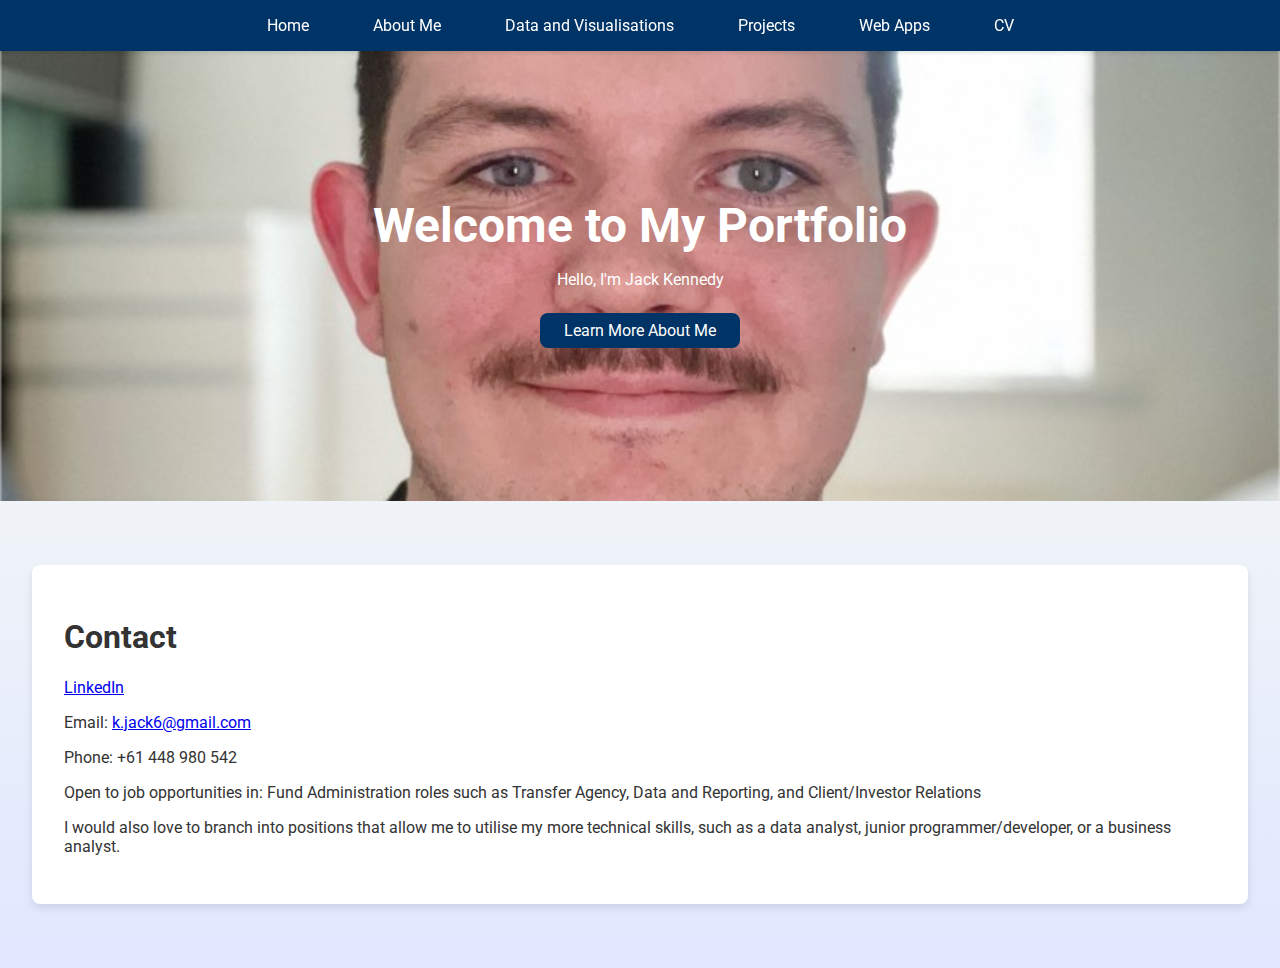
<file: index.html>
<!DOCTYPE html>
<html lang="en">
<head>
  <meta charset="UTF-8">
  <meta name="viewport" content="width=device-width, initial-scale=1.0">
  <title>Jack Kennedy's Portfolio</title>
  <link rel="stylesheet" href="stylesheets/Style.css">
</head>

<body>
<!-- Navigation Bar -->
<nav>
  <ul>
    <li><a href="index.html">Home</a></li>
    <li><a href="webpages/about.html">About Me</a></li>
    <li><a href="webpages/data.html">Data and Visualisations</a></li>
    <li><a href="webpages/projects.html">Projects</a></li>
    <li><a href="webpages/webapps.html">Web Apps</a></li>
    <li><a href="webpages/cv.html">CV</a></li>
  </ul>
</nav>

<!-- Hero Section -->
<div class="hero">
  <h1>Welcome to My Portfolio</h1>
  <p>Hello, I'm Jack Kennedy</p>
  <a href="webpages/about.html">Learn More About Me</a>
</div>

<!-- Content Section -->
<div class="content">
  <section id="contact">
    <h1>Contact</h1>
    <p><a href="https://www.linkedin.com/in/jack-r-kennedy/">LinkedIn</a></p>
    <p>Email: <a href="mailto:k.jack6@gmail.com">k.jack6@gmail.com</a></p>
    <p>Phone: +61 448 980 542</p>
    <p>Open to job opportunities in: Fund Administration roles such as Transfer Agency, Data and Reporting, and Client/Investor Relations</p>
    <p>I would also love to branch into positions that allow me to utilise my more technical skills, such as a data analyst, junior programmer/developer, or a business analyst.</p>
  </section>
</div>

<script src="scripts/scripts.js"></script>
</body>
</html>
</file>
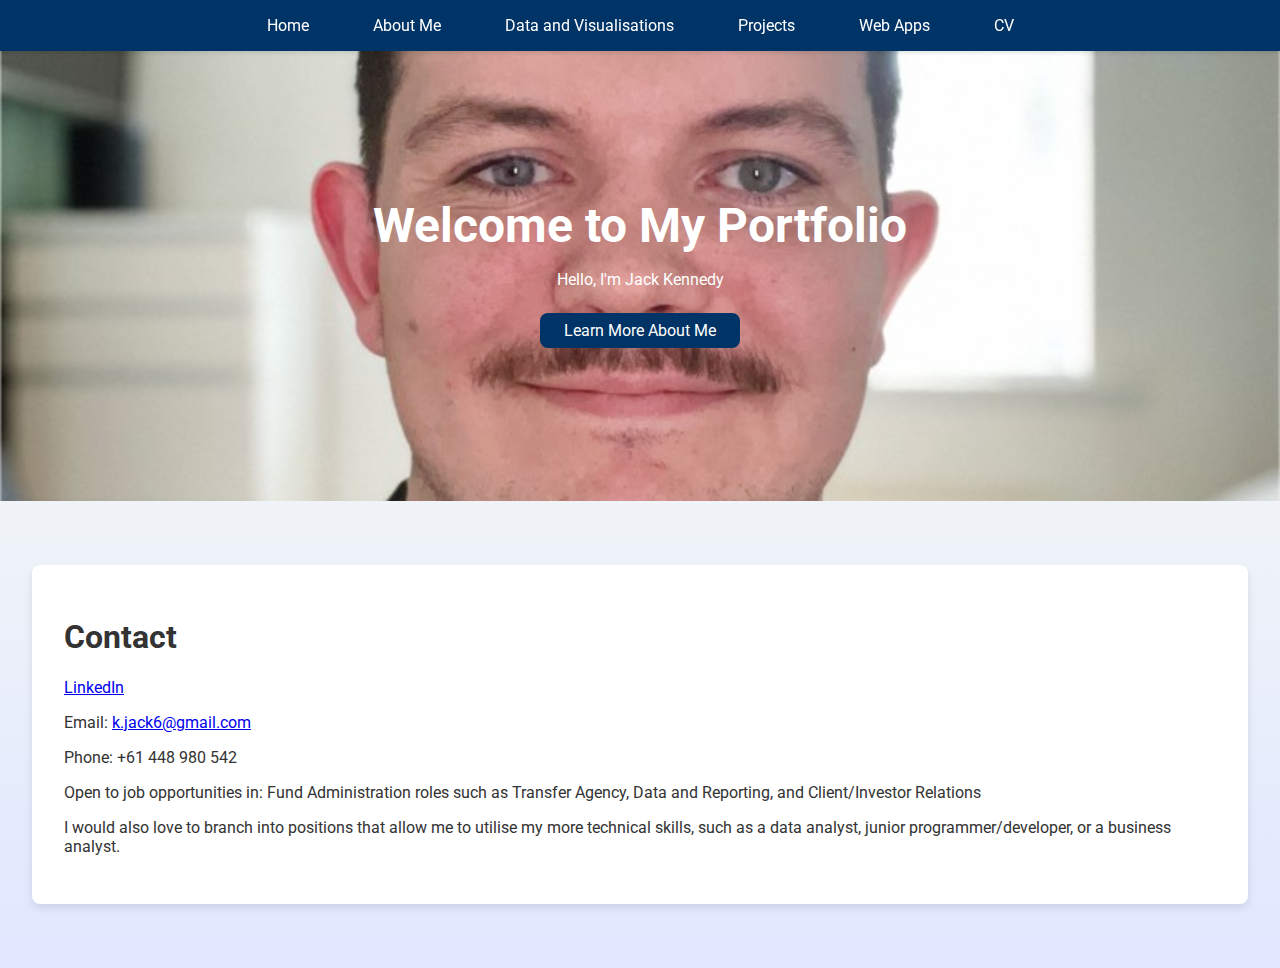
<file: webpages/index.html>
<!DOCTYPE html>
<html lang="en">
<head>
  <meta charset="UTF-8">
  <meta name="viewport" content="width=device-width, initial-scale=1.0">
  <title>Jack Kennedy's Portfolio</title>
  <link rel="stylesheet" href="../stylesheets/Style.css">
</head>

<body>
<!-- Navigation Bar -->
<nav>
  <ul>
    <li><a href="../webpages/index.html">Home</a></li>
    <li><a href="../webpages/about.html">About Me</a></li>
    <li><a href="../webpages/data.html">Data and Visualisations</a></li>
    <li><a href="../webpages/projects.html">Projects</a></li>
    <li><a href="../webpages/webapps.html">Web Apps</a></li>
    <li><a href="../webpages/cv.html">CV</a></li>
  </ul>
</nav>

<!-- Hero Section -->
<div class="hero">
  <h1>Welcome to My Portfolio</h1>
  <p>Hello, I'm Jack Kennedy</p>
  <a href="about.html">Learn More About Me</a>
</div>

<!-- Content Section -->
<div class="content">
  <section id="contact">
    <h1>Contact</h1>
    <p><a href="https://www.linkedin.com/in/jack-r-kennedy/">LinkedIn</a></p>
    <p>Email: <a href="mailto:k.jack6@gmail.com">k.jack6@gmail.com</a></p>
    <p>Phone: +61 448 980 542</p>
    <p>Open to job opportunities in: Fund Administration roles such as Transfer Agency, Data and Reporting, and Client/Investor Relations</p>
    <p>I would also love to branch into positions that allow me to utilise my more technical skills, such as a data analyst, junior programmer/developer, or a business analyst.</p>
  </section>
</div>

<script src="../scripts/scripts.js"></script>
</body>
</html>
</file>
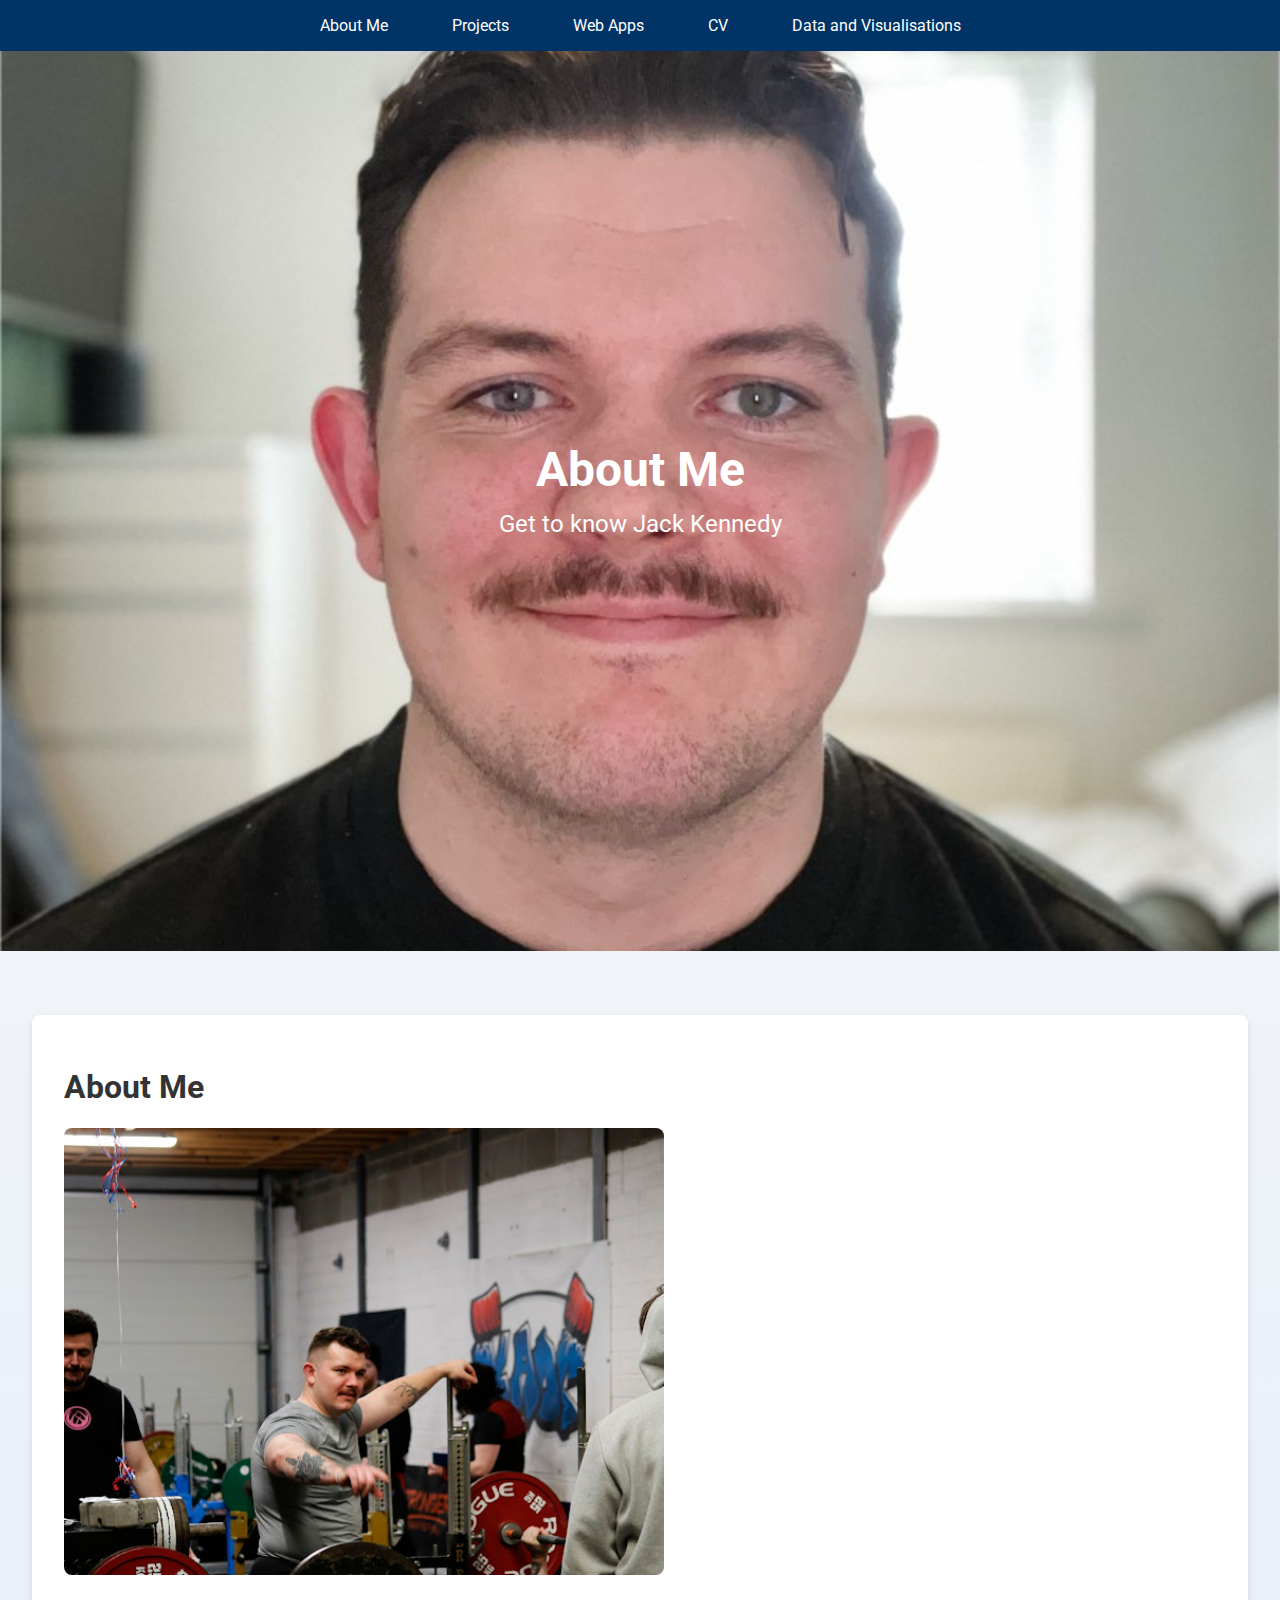
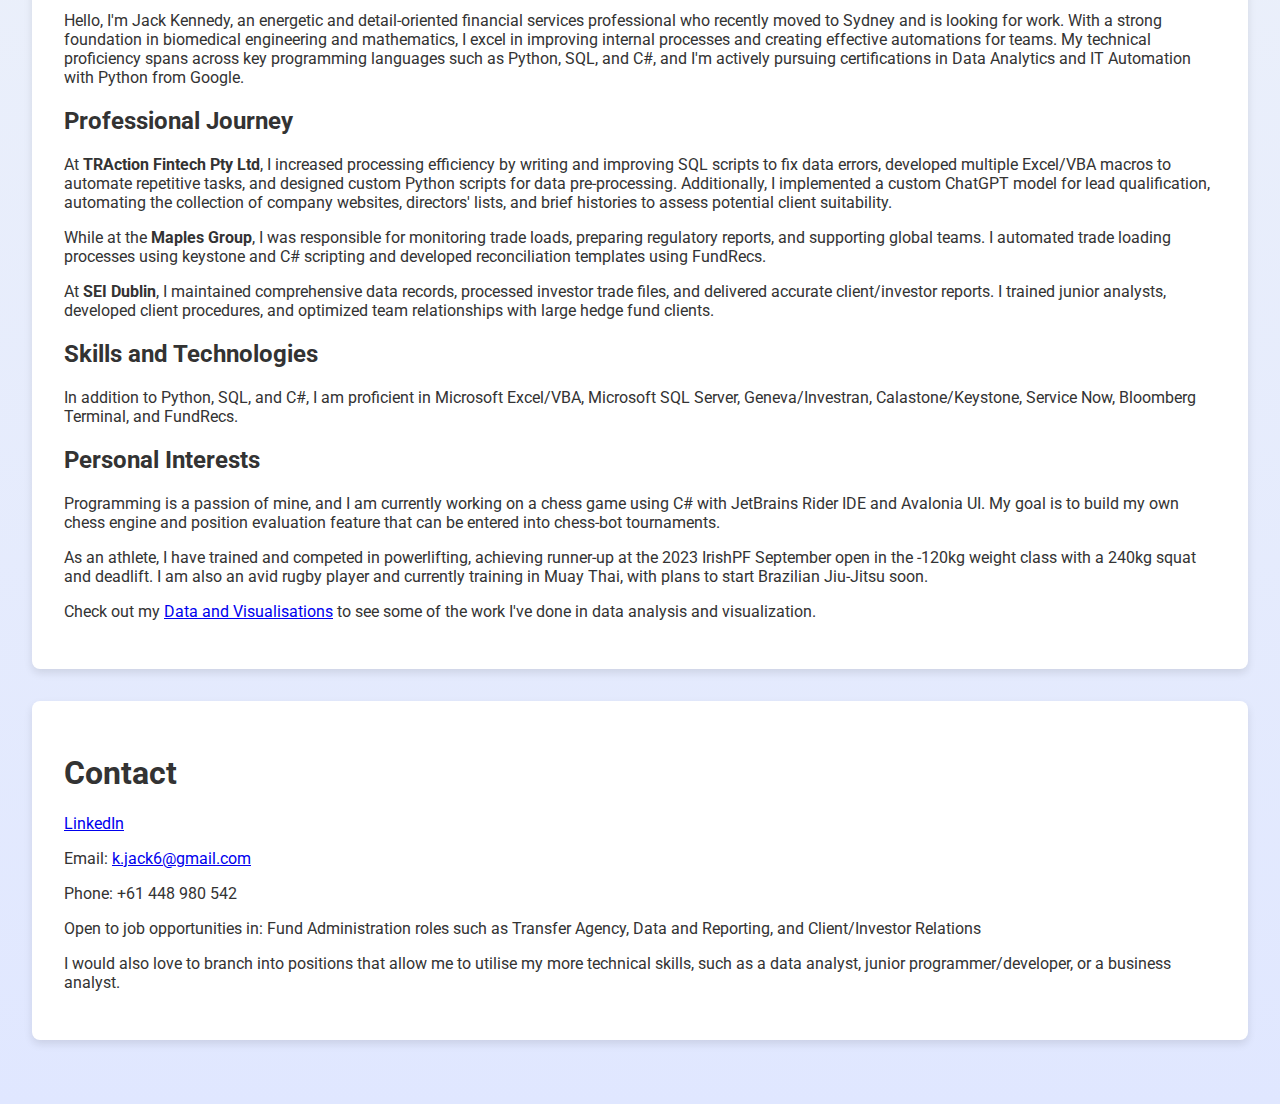
<file: about.html>
<!DOCTYPE html>
<html lang="en">
<head>
    <meta charset="UTF-8">
    <meta name="viewport" content="width=device-width, initial-scale=1.0">
    <title>Jack Kennedy's Portfolio</title>
    <link rel="stylesheet" href="Style.css">
</head>
<body>
<!-- Navigation Bar -->
<nav>
    <ul>
        <li><a href="about.html">About Me</a></li>
        <li><a href="projects.html">Projects</a></li>
        <li><a href="webapps.html">Web Apps</a></li>
        <li><a href="cv.html">CV</a></li>
        <li><a href="data.html">Data and Visualisations</a></li>
    </ul>
</nav>

<!-- Hero Section -->
<div class="hero">
    <h1>About Me</h1>
    <p>Get to know Jack Kennedy</p>
</div>

<!-- About Me Section -->
<div class="content">
    <section id="about">
        <h1>About Me</h1>
        <!-- Image Carousel -->
        <div class="carousel">
            <div><img src="Liftathon.JPG" alt="Jack Kennedy Powerlifting"></div>
        </div>
        <!-- Bio -->
        <p>Hello, I'm Jack Kennedy, an energetic and detail-oriented financial services professional who recently moved to Sydney and is looking for work. With a strong foundation in biomedical engineering and mathematics, I excel in improving internal processes and creating effective automations for teams. My technical proficiency spans across key programming languages such as Python, SQL, and C#, and I'm actively pursuing certifications in Data Analytics and IT Automation with Python from Google.</p>

        <h2>Professional Journey</h2>
        <p>At <strong>TRAction Fintech Pty Ltd</strong>, I increased processing efficiency by writing and improving SQL scripts to fix data errors, developed multiple Excel/VBA macros to automate repetitive tasks, and designed custom Python scripts for data pre-processing. Additionally, I implemented a custom ChatGPT model for lead qualification, automating the collection of company websites, directors' lists, and brief histories to assess potential client suitability.</p>
        <p>While at the <strong>Maples Group</strong>, I was responsible for monitoring trade loads, preparing regulatory reports, and supporting global teams. I automated trade loading processes using keystone and C# scripting and developed reconciliation templates using FundRecs.</p>
        <p>At <strong>SEI Dublin</strong>, I maintained comprehensive data records, processed investor trade files, and delivered accurate client/investor reports. I trained junior analysts, developed client procedures, and optimized team relationships with large hedge fund clients.</p>

        <h2>Skills and Technologies</h2>
        <p>In addition to Python, SQL, and C#, I am proficient in Microsoft Excel/VBA, Microsoft SQL Server, Geneva/Investran, Calastone/Keystone, Service Now, Bloomberg Terminal, and FundRecs.</p>

        <h2>Personal Interests</h2>
        <p>Programming is a passion of mine, and I am currently working on a chess game using C# with JetBrains Rider IDE and Avalonia UI. My goal is to build my own chess engine and position evaluation feature that can be entered into chess-bot tournaments.</p>
        <p>As an athlete, I have trained and competed in powerlifting, achieving runner-up at the 2023 IrishPF September open in the -120kg weight class with a 240kg squat and deadlift. I am also an avid rugby player and currently training in Muay Thai, with plans to start Brazilian Jiu-Jitsu soon.</p>

        <p>Check out my <a href="data.html">Data and Visualisations</a> to see some of the work I've done in data analysis and visualization.</p>
    </section>

    <!-- Contact Section -->
    <section id="contact">
        <h1>Contact</h1>
        <p><a href="https://www.linkedin.com/in/jack-r-kennedy/">LinkedIn</a></p>
        <p>Email: <a href="mailto:k.jack6@gmail.com">k.jack6@gmail.com</a></p>
        <p>Phone: +61 448 980 542</p>
        <p>Open to job opportunities in: Fund Administration roles such as Transfer Agency, Data and Reporting, and Client/Investor Relations</p>
        <p>I would also love to branch into positions that allow me to utilise my more technical skills, such as a data analyst, junior programmer/developer, or a business analyst.</p>
    </section>
</div>

<script src="scripts.js"></script>
</body>
</html>
</file>
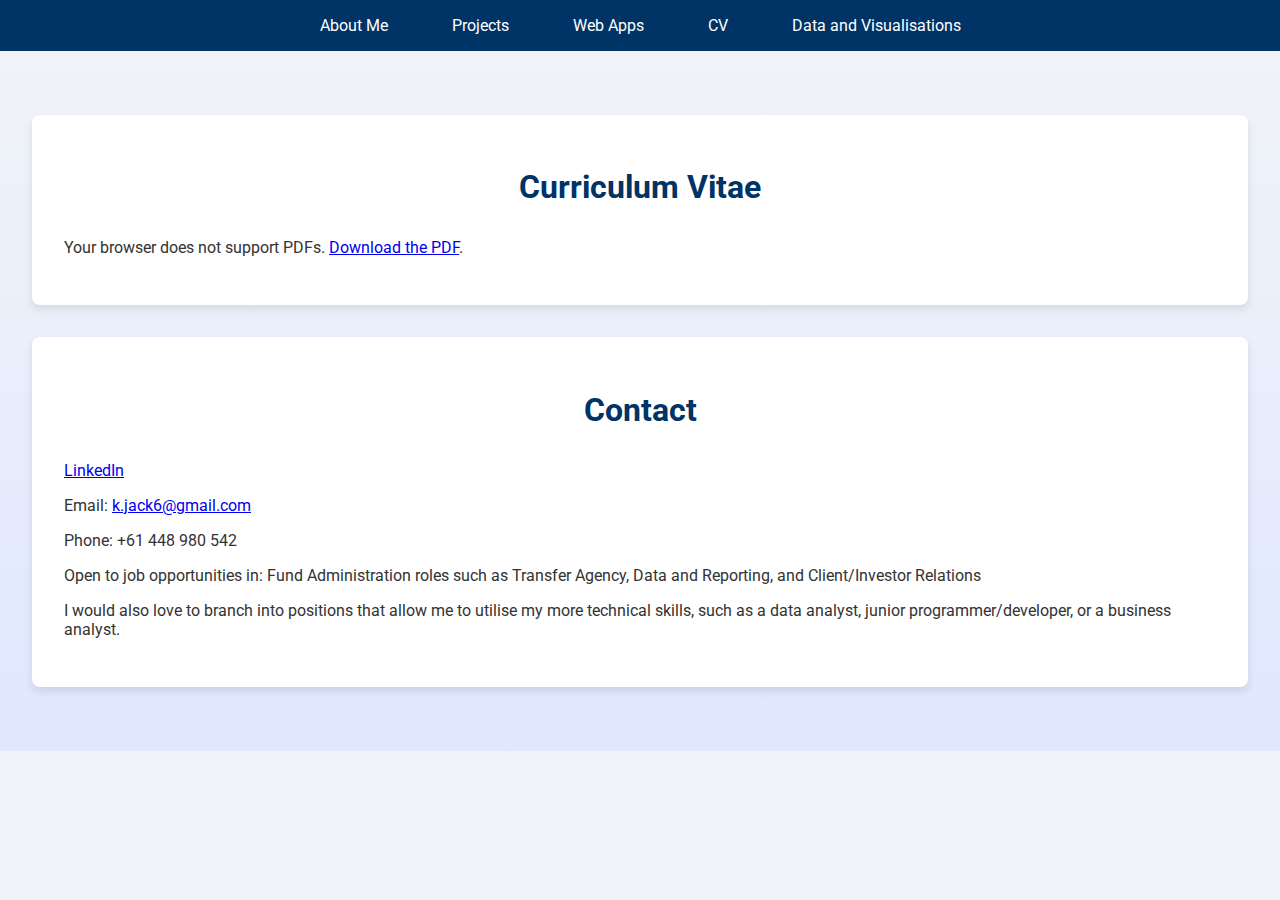
<file: cv.html>
<!DOCTYPE html>
<html lang="en">
<head>
    <meta charset="UTF-8">
    <title>Jack Kennedy CV</title>
    <link rel="stylesheet" href="Style.css">
</head>
<body>
<!-- Navigation Bar -->
<nav>
    <ul>
        <li><a href="about.html">About Me</a></li>
        <li><a href="projects.html">Projects</a></li>
        <li><a href="webapps.html">Web Apps</a></li>
        <li><a href="cv.html">CV</a></li>
        <li><a href="data.html">Data and Visualisations</a></li>
    </ul>
</nav>

<!-- CV Content Section -->
<div class="content">
    <section id="cv">
        <h1 class="section-title">Curriculum Vitae</h1>
        <object class="pdf-viewer" data="Jack_Kennedy_CV_May_2024.pdf" type="application/pdf">
            <p>Your browser does not support PDFs. <a href="Jack_Kennedy_CV_May_2024.pdf">Download the PDF</a>.</p>
        </object>
    </section>

    <!-- Contact Section -->
    <section id="contact">
        <h1 class="section-title">Contact</h1>
        <p><a href="https://www.linkedin.com/in/jack-r-kennedy/">LinkedIn</a></p>
        <p>Email: <a href="mailto:k.jack6@gmail.com">k.jack6@gmail.com</a></p>
        <p>Phone: +61 448 980 542</p>
        <p>Open to job opportunities in: Fund Administration roles such as Transfer Agency, Data and Reporting, and Client/Investor Relations</p>
        <p>I would also love to branch into positions that allow me to utilise my more technical skills, such as a data analyst, junior programmer/developer, or a business analyst.</p>
    </section>
</div>

<script src="scripts.js"></script>
</body>
</html>
</file>
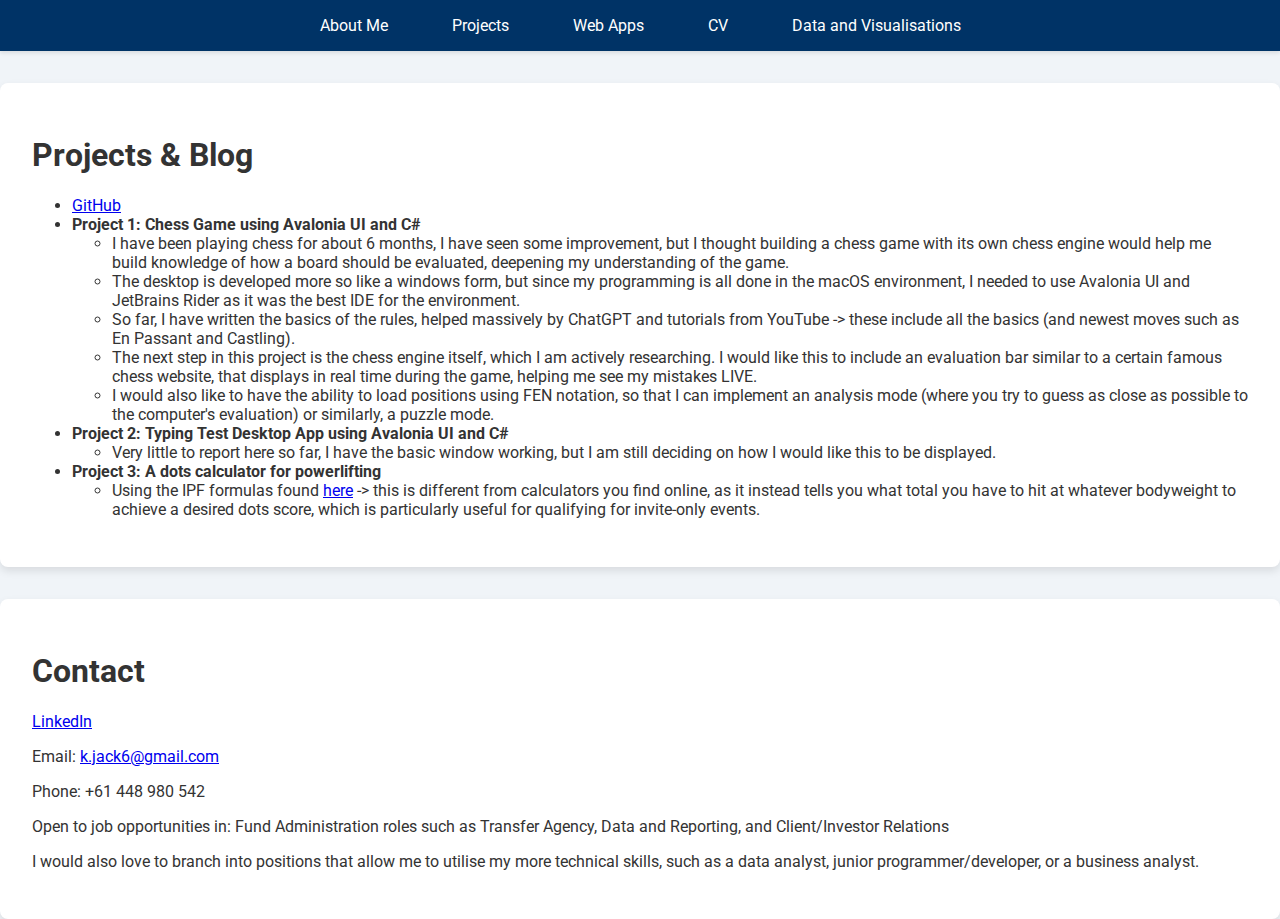
<file: projects.html>
<!DOCTYPE html>
<html lang="en">
<head>
    <meta charset="UTF-8">
    <meta name="viewport" content="width=device-width, initial-scale=1.0">
    <title>Projects</title>
    <link rel="stylesheet" href="Style.css">
    <style>
        html, body {
            box-sizing: border-box;
            display: flow-root;
            height: 100%;
            margin: 0;
            padding: 0;
        }
    </style>

</head>

<body>
<!-- Navigation Bar -->
<nav>
    <ul>
        <li><a href="about.html">About Me</a></li>
        <li><a href="projects.html">Projects</a></li>
        <li><a href="webapps.html">Web Apps</a></li>
        <li><a href="cv.html">CV</a></li>
        <li><a href="data.html">Data and Visualisations</a></li>
    </ul>
</nav>

<!-- Projects & Blog Section -->
<section id="projects">
    <h1>Projects & Blog</h1>
    <ul>
        <li><a href="https://github.com/JackRKennedy">GitHub</a></li>
        <li><strong>Project 1: Chess Game using Avalonia UI and C#</strong></li>
        <ul>
            <li>I have been playing chess for about 6 months, I have seen some improvement, but I thought building a chess game with its own chess engine would help me build knowledge of how a board should be evaluated, deepening my understanding of the game.</li>
            <li>The desktop is developed more so like a windows form, but since my programming is all done in the macOS environment, I needed to use Avalonia UI and JetBrains Rider as it was the best IDE for the environment.</li>
            <li>So far, I have written the basics of the rules, helped massively by ChatGPT and tutorials from YouTube -> these include all the basics (and newest moves such as En Passant and Castling).</li>
            <li>The next step in this project is the chess engine itself, which I am actively researching. I would like this to include an evaluation bar similar to a certain famous chess website, that displays in real time during the game, helping me see my mistakes LIVE.</li>
            <li>I would also like to have the ability to load positions using FEN notation, so that I can implement an analysis mode (where you try to guess as close as possible to the computer's evaluation) or similarly, a puzzle mode.</li>
        </ul>
        <li><strong>Project 2: Typing Test Desktop App using Avalonia UI and C#</strong></li>
        <ul>
            <li>Very little to report here so far, I have the basic window working, but I am still deciding on how I would like this to be displayed.</li>
        </ul>
        <li><strong>Project 3: A dots calculator for powerlifting</strong></li>
        <ul>
            <li>Using the IPF formulas found <a href="https://www.powerlifting.sport/rules/codes/info/ipf-formula">here</a> -> this is different from calculators you find online, as it instead tells you what total you have to hit at whatever bodyweight to achieve a desired dots score, which is particularly useful for qualifying for invite-only events.</li>
        </ul>
    </ul>
</section>

<!-- Contact Section -->
<section id="contact">
    <h1>Contact</h1>
    <p><a href="https://www.linkedin.com/in/jack-r-kennedy/">LinkedIn</a></p>
    <p>Email: <a href="mailto:k.jack6@gmail.com">k.jack6@gmail.com</a></p>
    <p>Phone: +61 448 980 542</p>
    <p>Open to job opportunities in: Fund Administration roles such as Transfer Agency, Data and Reporting, and Client/Investor Relations</p>
    <p>I would also love to branch into positions that allow me to utilise my more technical skills, such as a data analyst, junior programmer/developer, or a business analyst.</p>
</section>
</body>
</html>
</file>
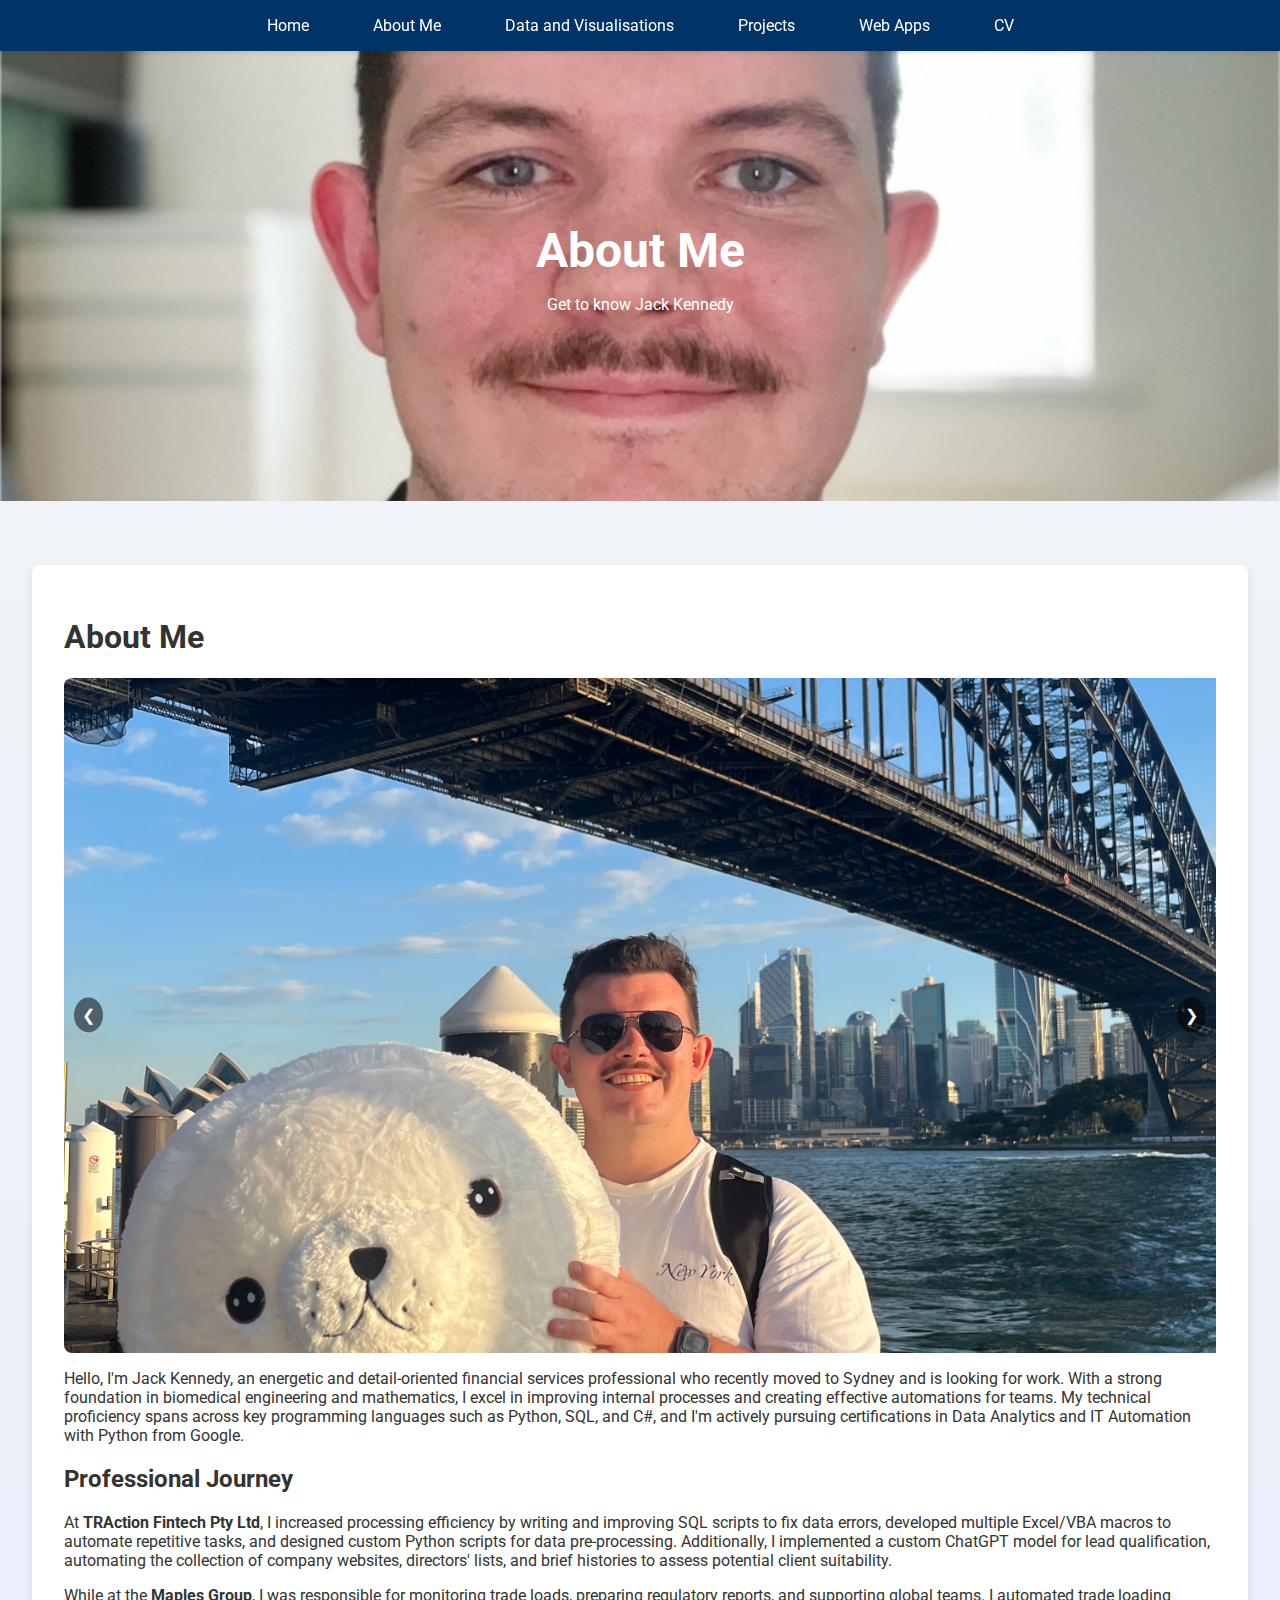
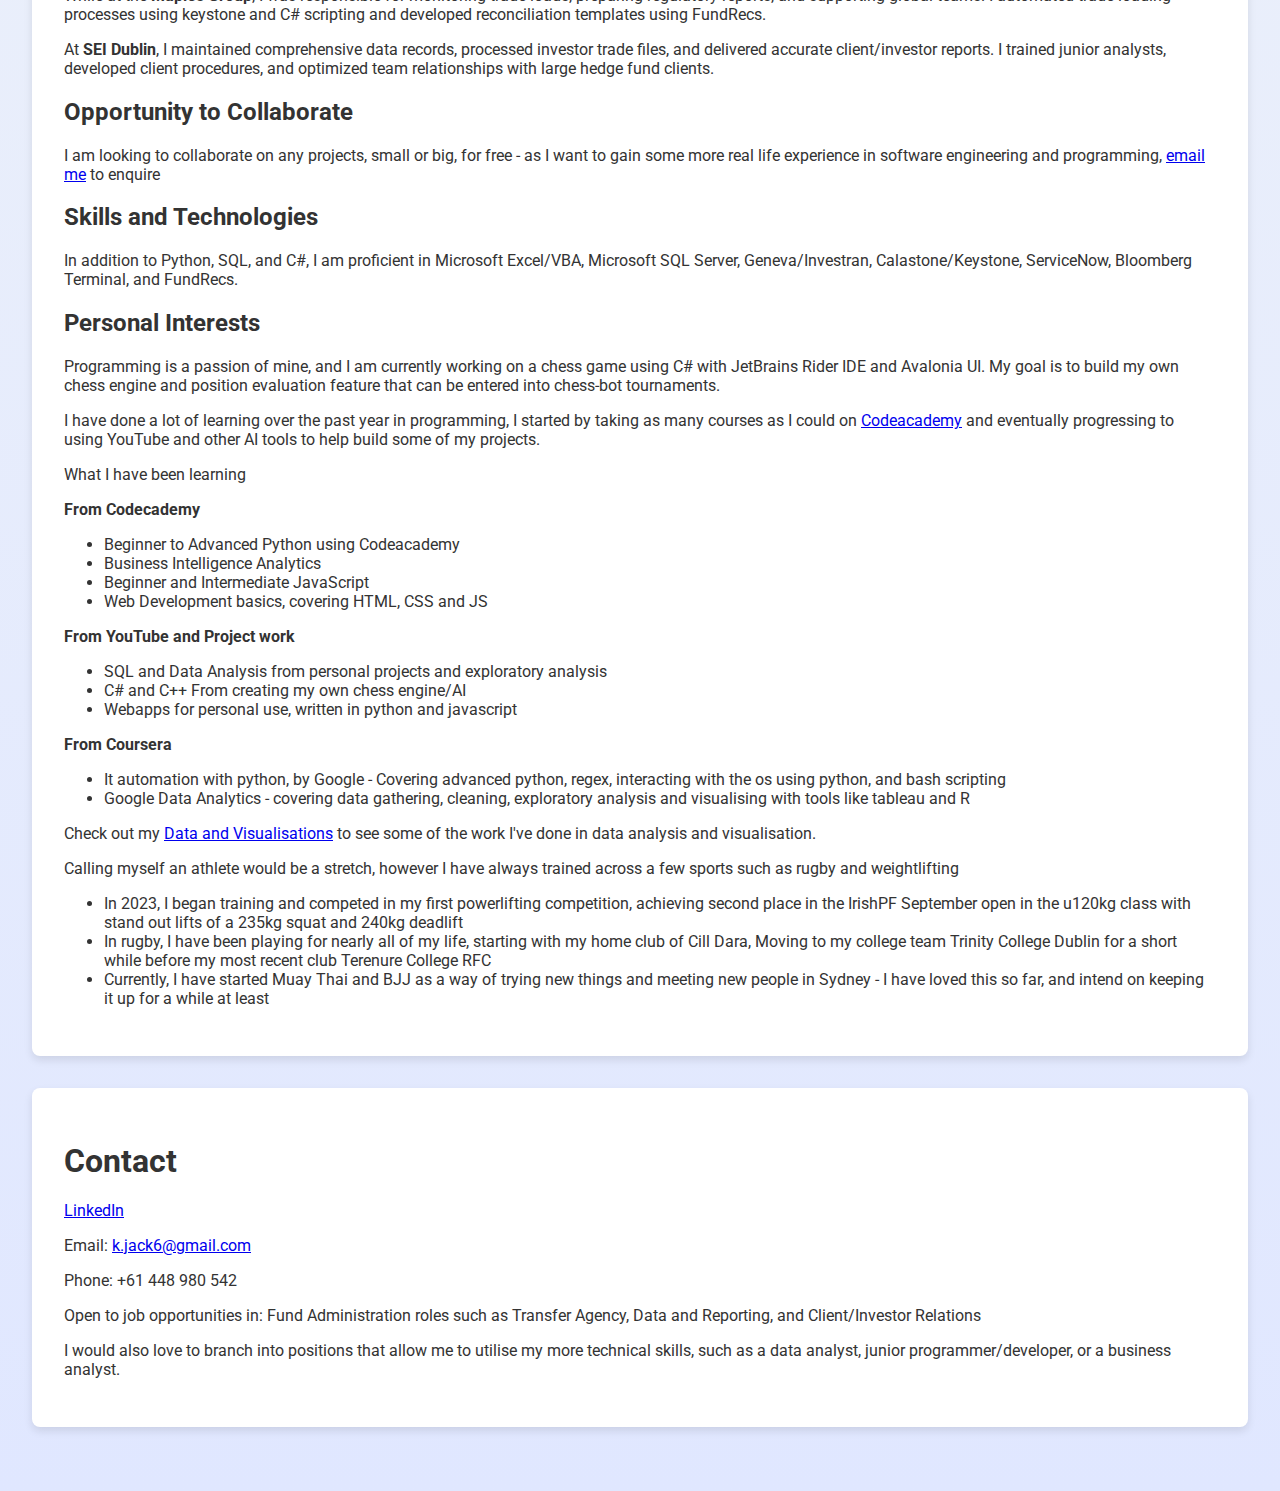
<file: webpages/about.html>
<!DOCTYPE html>
<html lang="en">
<head>
    <meta charset="UTF-8">
    <meta name="viewport" content="width=device-width, initial-scale=1.0">
    <title>Jack Kennedy's Portfolio</title>
    <link rel="stylesheet" href="../stylesheets/Style.css">
</head>
<body>
<!-- Navigation Bar -->
<nav>
    <ul>
        <li><a href="../index.html">Home</a></li>
        <li><a href="../webpages/about.html">About Me</a></li>
        <li><a href="../webpages/data.html">Data and Visualisations</a></li>
        <li><a href="../webpages/projects.html">Projects</a></li>
        <li><a href="../webpages/webapps.html">Web Apps</a></li>
        <li><a href="../webpages/cv.html">CV</a></li>
    </ul>
</nav>

<!-- Hero Section -->
<div class="hero">
    <h1>About Me</h1>
    <p>Get to know Jack Kennedy</p>
</div>

<!-- About Me Section -->
<div class="content">
    <section id="about">
        <h1>About Me</h1>
        <!-- Image Carousel -->
        <div class="carousel">
            <div class="carousel-item active"><img src="../images/jack_teddy.jpeg" alt="Jack and his prize in Sydney"></div>
            <div class="carousel-item"><img src="../images/Liftathon.JPG" alt="Jack Kennedy Powerlifting"></div>
            <div class="carousel-item"><img src="../images/aine_jack_bridge.jpeg" alt="Jack and Aine in Sydney"></div>
            <a class="prev" onclick="moveCarousel(-1)">&#10094;</a>
            <a class="next" onclick="moveCarousel(1)">&#10095;</a>
        </div>
        <!-- Bio -->
        <p>Hello, I'm Jack Kennedy, an energetic and detail-oriented financial services professional who recently moved to Sydney and is looking for work. With a strong foundation in biomedical engineering and mathematics, I excel in improving internal processes and creating effective automations for teams. My technical proficiency spans across key programming languages such as Python, SQL, and C#, and I'm actively pursuing certifications in Data Analytics and IT Automation with Python from Google.</p>

        <h2>Professional Journey</h2>
        <p>At <strong>TRAction Fintech Pty Ltd</strong>, I increased processing efficiency by writing and improving SQL scripts to fix data errors, developed multiple Excel/VBA macros to automate repetitive tasks, and designed custom Python scripts for data pre-processing. Additionally, I implemented a custom ChatGPT model for lead qualification, automating the collection of company websites, directors' lists, and brief histories to assess potential client suitability.</p>
        <p>While at the <strong>Maples Group</strong>, I was responsible for monitoring trade loads, preparing regulatory reports, and supporting global teams. I automated trade loading processes using keystone and C# scripting and developed reconciliation templates using FundRecs.</p>
        <p>At <strong>SEI Dublin</strong>, I maintained comprehensive data records, processed investor trade files, and delivered accurate client/investor reports. I trained junior analysts, developed client procedures, and optimized team relationships with large hedge fund clients.</p>

        <h2>Opportunity to Collaborate</h2>
        <p>I am looking to collaborate on any projects, small or big, for free - as I want to gain some more real life experience in software engineering and programming, <a href="mailto:k.jack6@gmail.com">email me</a> to enquire</p>

        <h2>Skills and Technologies</h2>
        <p>In addition to Python, SQL, and C#, I am proficient in Microsoft Excel/VBA, Microsoft SQL Server, Geneva/Investran, Calastone/Keystone, ServiceNow, Bloomberg Terminal, and FundRecs.</p>

        <h2>Personal Interests</h2>
        <p>Programming is a passion of mine, and I am currently working on a chess game using C# with JetBrains Rider IDE and Avalonia UI. My goal is to build my own chess engine and position evaluation feature that can be entered into chess-bot tournaments.</p>
        <p>I have done a lot of learning over the past year in programming, I started by taking as many courses as I could on <a href="https://www.codecademy.com/">Codeacademy</a> and eventually progressing to using YouTube and other AI tools to help build some of my projects.</p>
        <p>What I have been learning</p>
        <p><strong>From Codecademy</strong></p>
        <ul>
            <li>Beginner to Advanced Python using Codeacademy</li>
            <li>Business Intelligence Analytics</li>
            <li>Beginner and Intermediate JavaScript</li>
            <li>Web Development basics, covering HTML, CSS and JS</li>
        </ul>
        <p><strong>From YouTube and Project work</strong></p>
        <ul>
            <li>SQL and Data Analysis from personal projects and exploratory analysis</li>
            <li>C# and C++ From creating my own chess engine/AI</li>
            <li>Webapps for personal use, written in python and javascript</li>
        </ul>
        <p><strong>From Coursera</strong></p>
        <ul>
            <li>It automation with python, by Google - Covering advanced python, regex, interacting with the os using python, and bash scripting</li>
            <li>Google Data Analytics - covering data gathering, cleaning, exploratory analysis and visualising with tools like tableau and R</li>
        </ul>
        <p>Check out my <a href="../webpages/data.html">Data and Visualisations</a> to see some of the work I've done in data analysis and visualisation.</p>

        <p>Calling myself an athlete would be a stretch, however I have always trained across a few sports such as rugby and weightlifting</p>
        <ul>
            <li>In 2023, I began training and competed in my first powerlifting competition, achieving second place in the IrishPF September open in the u120kg class with stand out lifts of a 235kg squat and 240kg deadlift </li>
            <li>In rugby, I have been playing for nearly all of my life, starting with my home club of Cill Dara, Moving to my college team Trinity College Dublin for a short while before my most recent club Terenure College RFC</li>
            <li>Currently, I have started Muay Thai and BJJ as a way of trying new things and meeting new people in Sydney - I have loved this so far, and intend on keeping it up for a while at least</li>
        </ul>

    </section>

    <!-- Contact Section -->
    <section id="contact">
        <h1>Contact</h1>
        <p><a href="https://www.linkedin.com/in/jack-r-kennedy/">LinkedIn</a></p>
        <p>Email: <a href="mailto:k.jack6@gmail.com">k.jack6@gmail.com</a></p>
        <p>Phone: +61 448 980 542</p>
        <p>Open to job opportunities in: Fund Administration roles such as Transfer Agency, Data and Reporting, and Client/Investor Relations</p>
        <p>I would also love to branch into positions that allow me to utilise my more technical skills, such as a data analyst, junior programmer/developer, or a business analyst.</p>
    </section>
</div>

<script src="../scripts/scripts.js"></script>
</body>
</html>
</file>
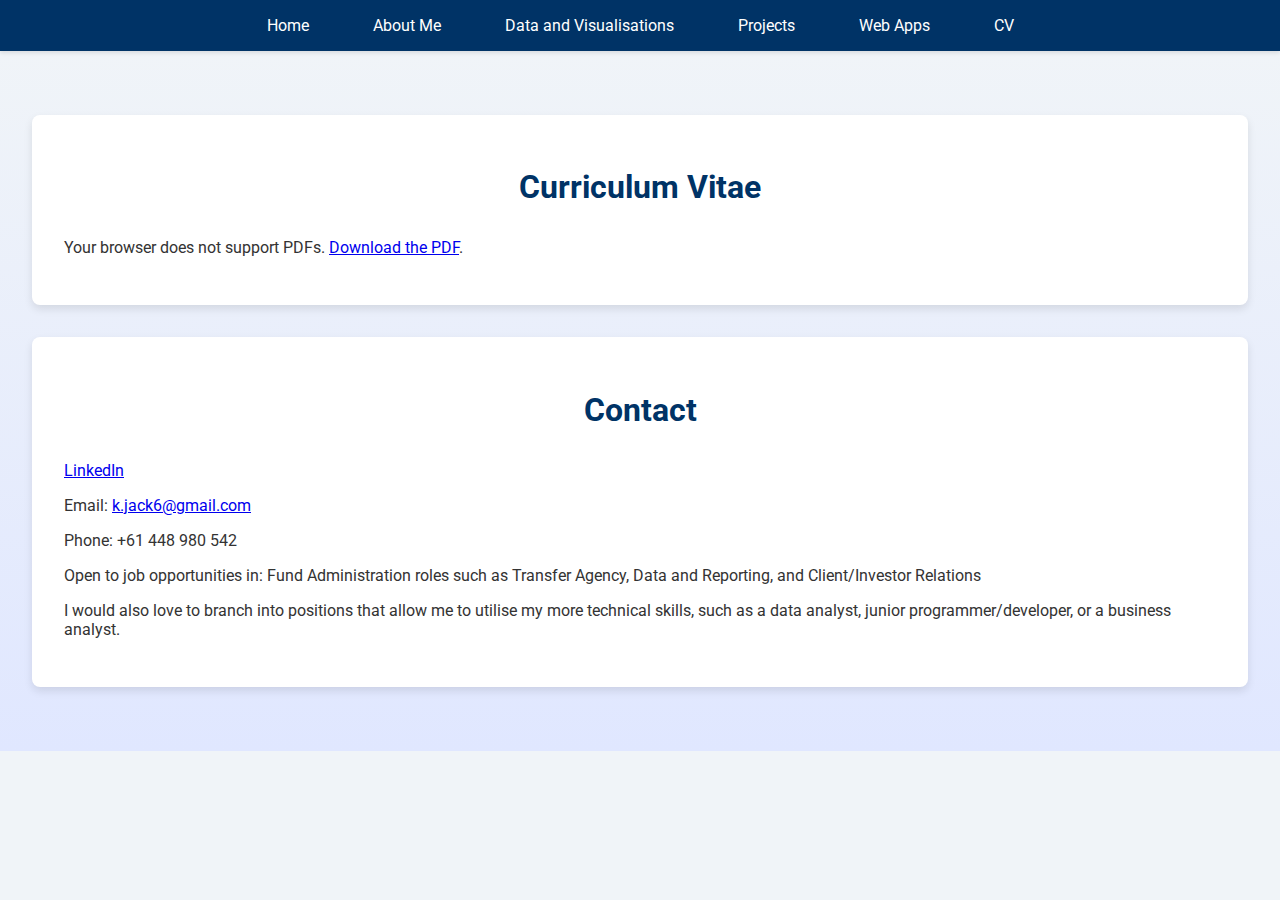
<file: webpages/cv.html>
<!DOCTYPE html>
<html lang="en">
<head>
    <meta charset="UTF-8">
    <title>Jack Kennedy CV</title>
    <link rel="stylesheet" href="../stylesheets/Style.css">
</head>
<body>
<!-- Navigation Bar -->
<nav>
    <ul>
        <li><a href="../index.html">Home</a></li>
        <li><a href="../webpages/about.html">About Me</a></li>
        <li><a href="../webpages/data.html">Data and Visualisations</a></li>
        <li><a href="../webpages/projects.html">Projects</a></li>
        <li><a href="../webpages/webapps.html">Web Apps</a></li>
        <li><a href="../webpages/cv.html">CV</a></li>
    </ul>
</nav>

<!-- CV Content Section -->
<div class="content">
    <section id="cv">
        <h1 class="section-title">Curriculum Vitae</h1>
        <object class="pdf-viewer" data="../CV/Jack_Kennedy_CV_May_2024.pdf" type="application/pdf">
            <p>Your browser does not support PDFs. <a href="../CV/Jack_Kennedy_CV_May_2024.pdf">Download the PDF</a>.</p>
        </object>
    </section>

    <!-- Contact Section -->
    <section id="contact">
        <h1 class="section-title">Contact</h1>
        <p><a href="https://www.linkedin.com/in/jack-r-kennedy/">LinkedIn</a></p>
        <p>Email: <a href="mailto:k.jack6@gmail.com">k.jack6@gmail.com</a></p>
        <p>Phone: +61 448 980 542</p>
        <p>Open to job opportunities in: Fund Administration roles such as Transfer Agency, Data and Reporting, and Client/Investor Relations</p>
        <p>I would also love to branch into positions that allow me to utilise my more technical skills, such as a data analyst, junior programmer/developer, or a business analyst.</p>
    </section>
</div>

<script src="../scripts/scripts.js"></script>
</body>
</html>
</file>
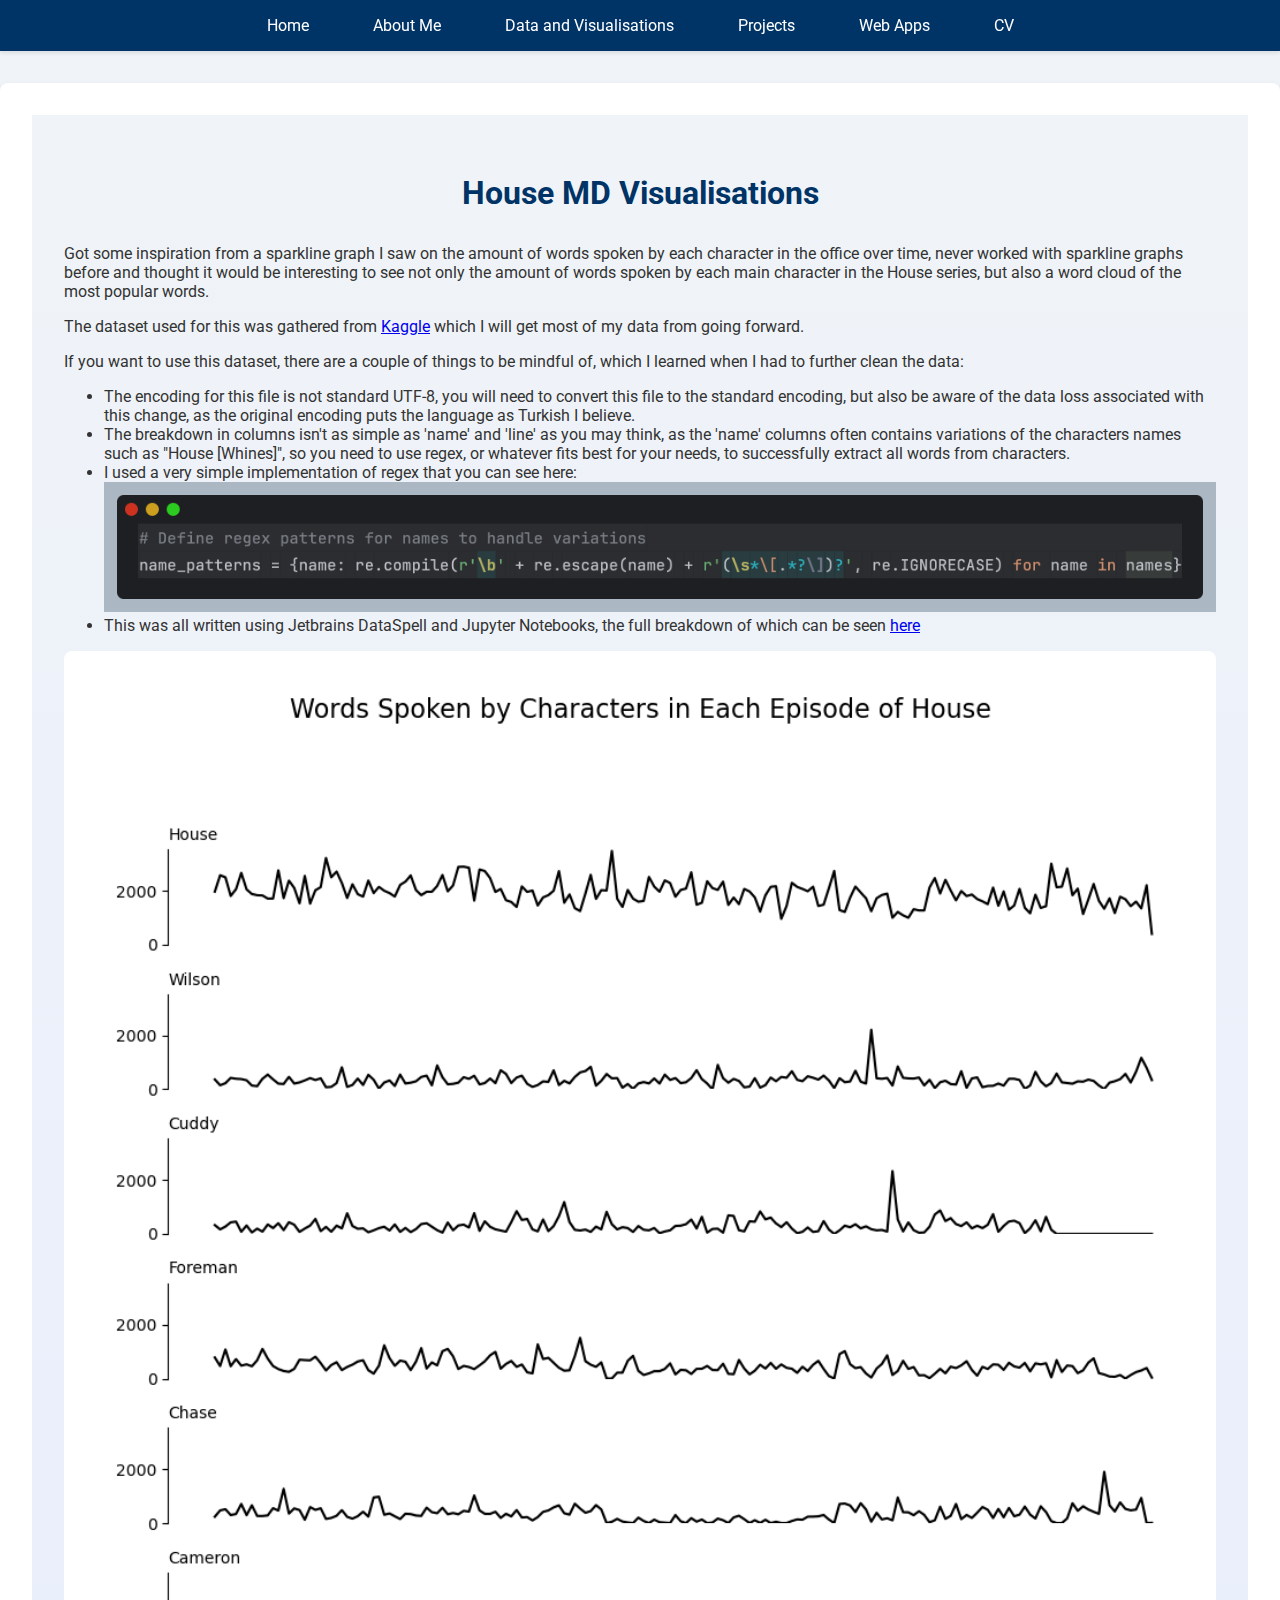
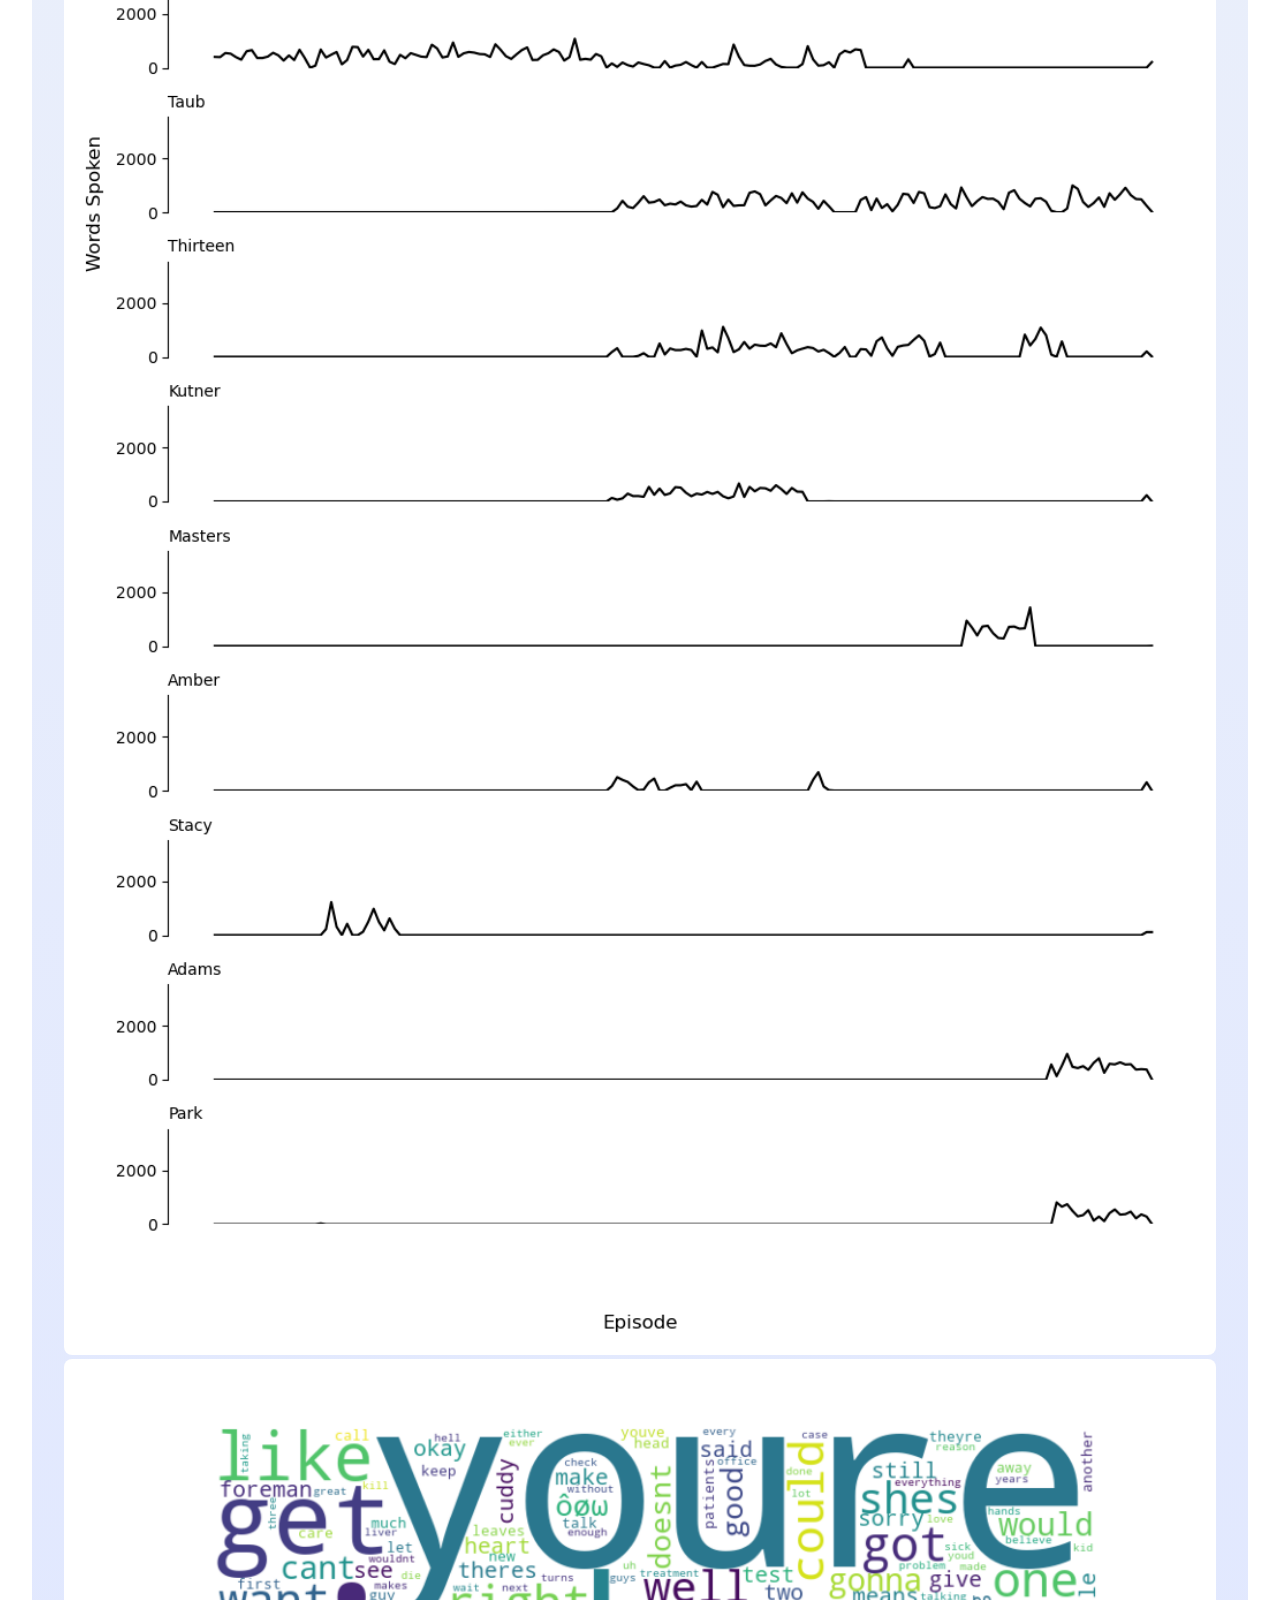
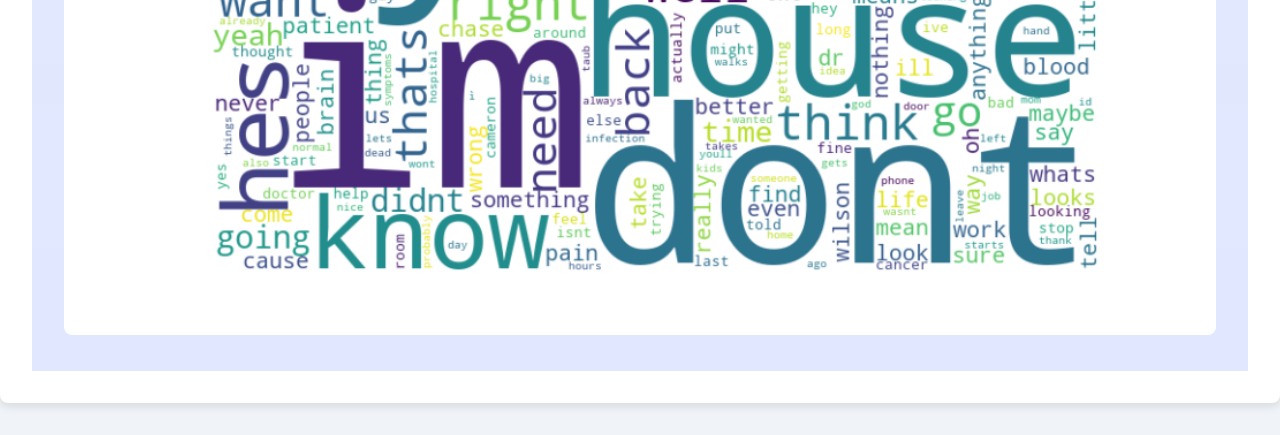
<file: webpages/data.html>
<!DOCTYPE html>
<html lang="en">
<head>
    <meta charset="UTF-8">
    <meta name="viewport" content="width=device-width, initial-scale=1.0">
    <title>Data and Visualisation</title>
    <link rel="stylesheet" href="../stylesheets/Style.css">
</head>

<body>
<!-- Navigation Bar -->
<nav>
    <ul>
        <li><a href="../index.html">Home</a></li>
        <li><a href="../webpages/about.html">About Me</a></li>
        <li><a href="../webpages/data.html">Data and Visualisations</a></li>
        <li><a href="../webpages/projects.html">Projects</a></li>
        <li><a href="../webpages/webapps.html">Web Apps</a></li>
        <li><a href="../webpages/cv.html">CV</a></li>
    </ul>
</nav>

<section id="House MD Visualisations">
    <div class="content">
        <h2 class="section-title">House MD Visualisations</h2>
        <p>Got some inspiration from a sparkline graph I saw on the amount of words spoken by each character in the office
            over time, never worked with sparkline graphs before and thought it would be interesting to see not only the
            amount of words spoken by each main character in the House series, but also a word cloud
            of the most popular words.</p>
        <p>The dataset used for this was gathered from <a href="https://www.kaggle.com/datasets/kunalbhar/house-md-transcripts">Kaggle</a> which I will get most of my data from going forward.</p>
        <p>If you want to use this dataset, there are a couple of things to be mindful of, which I learned when I had to further clean the data:</p>
        <ul>
            <li>The encoding for this file is not standard UTF-8, you will need to convert this file to the standard encoding, but also be aware of the data loss associated with this change, as the original encoding puts the language as Turkish I believe.</li>
            <li>The breakdown in columns isn't as simple as 'name' and 'line' as you may think, as the 'name' columns often contains variations of the characters names such as "House [Whines]", so you need to use regex, or whatever fits best for your needs, to successfully extract all words from characters.</li>
            <li>I used a very simple implementation of regex that you can see here: <img src="../images/house_regex.png" style="max-width: 100%" alt="Regex Code Snippet"> </li>
            <li>This was all written using Jetbrains DataSpell and Jupyter Notebooks, the full breakdown of which can be seen <a href="https://github.com/JackRKennedy/HouseMDTranscripts">here</a></li>
        </ul>
        <div class="carousel">
            <img src="../visualisations/wordCount.png" alt="Sparkline graph showing amount of words spoken by each main character of House over time." style="max-width:100%;">
            <img src="../visualisations/wordcloud.png" alt="Word cloud of most common words spoken in House" style="max-width:100%">
        </div>
    </div>
</section>
<script src="../scripts/scripts.js"></script>
</body>
</html>
</file>
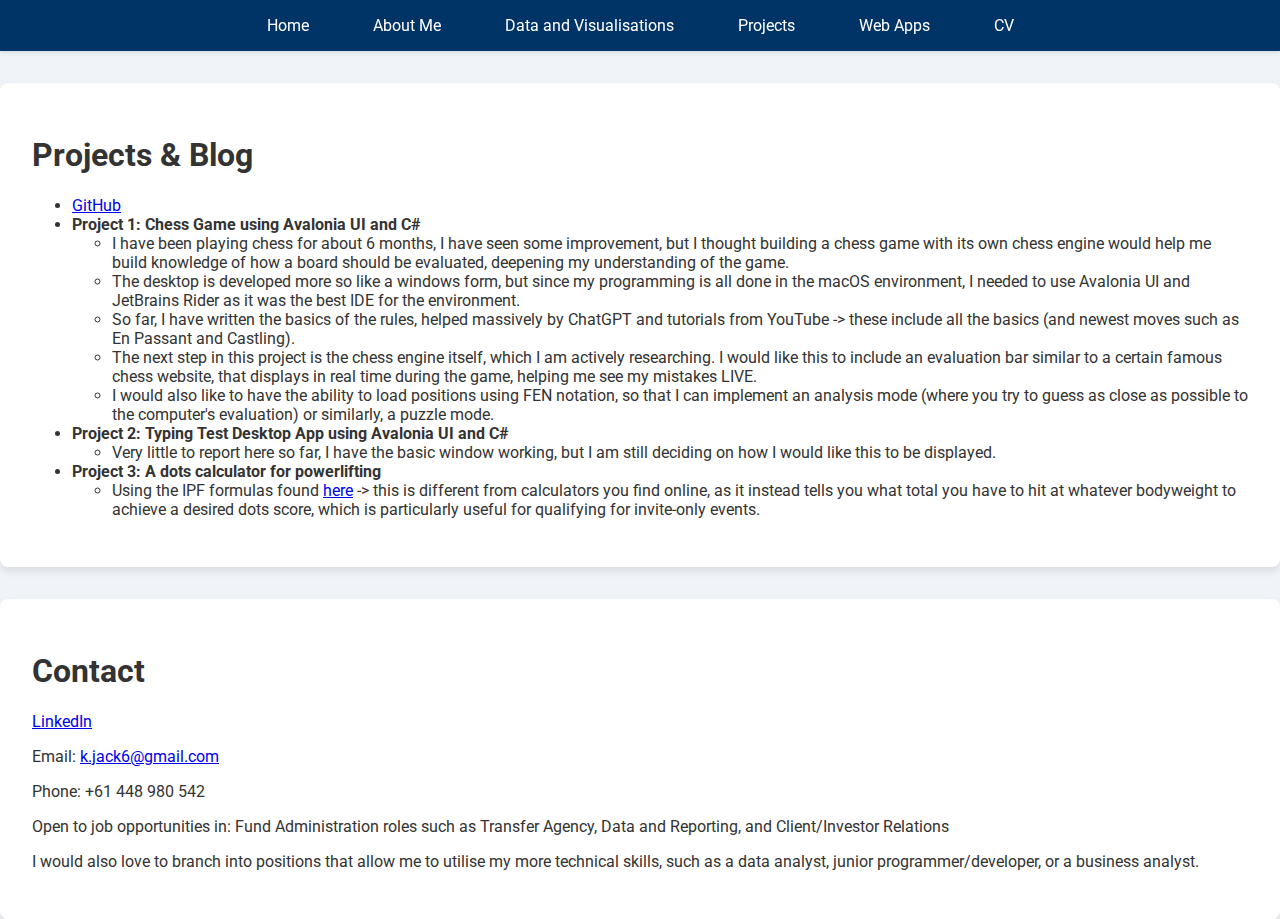
<file: webpages/projects.html>
<!DOCTYPE html>
<html lang="en">
<head>
    <meta charset="UTF-8">
    <meta name="viewport" content="width=device-width, initial-scale=1.0">
    <title>Projects</title>
    <link rel="stylesheet" href="../stylesheets/Style.css">
    <style>
        html, body {
            box-sizing: border-box;
            display: flow-root;
            height: 100%;
            margin: 0;
            padding: 0;
        }
    </style>

</head>

<body>
<!-- Navigation Bar -->
<nav>
    <ul>
        <li><a href="../index.html">Home</a></li>
        <li><a href="../webpages/about.html">About Me</a></li>
        <li><a href="../webpages/data.html">Data and Visualisations</a></li>
        <li><a href="../webpages/projects.html">Projects</a></li>
        <li><a href="../webpages/webapps.html">Web Apps</a></li>
        <li><a href="../webpages/cv.html">CV</a></li>
    </ul>
</nav>

<!-- Projects & Blog Section -->
<section id="projects">
    <h1>Projects & Blog</h1>
    <ul>
        <li><a href="https://github.com/JackRKennedy">GitHub</a></li>
        <li><strong>Project 1: Chess Game using Avalonia UI and C#</strong></li>
        <ul>
            <li>I have been playing chess for about 6 months, I have seen some improvement, but I thought building a chess game with its own chess engine would help me build knowledge of how a board should be evaluated, deepening my understanding of the game.</li>
            <li>The desktop is developed more so like a windows form, but since my programming is all done in the macOS environment, I needed to use Avalonia UI and JetBrains Rider as it was the best IDE for the environment.</li>
            <li>So far, I have written the basics of the rules, helped massively by ChatGPT and tutorials from YouTube -> these include all the basics (and newest moves such as En Passant and Castling).</li>
            <li>The next step in this project is the chess engine itself, which I am actively researching. I would like this to include an evaluation bar similar to a certain famous chess website, that displays in real time during the game, helping me see my mistakes LIVE.</li>
            <li>I would also like to have the ability to load positions using FEN notation, so that I can implement an analysis mode (where you try to guess as close as possible to the computer's evaluation) or similarly, a puzzle mode.</li>
        </ul>
        <li><strong>Project 2: Typing Test Desktop App using Avalonia UI and C#</strong></li>
        <ul>
            <li>Very little to report here so far, I have the basic window working, but I am still deciding on how I would like this to be displayed.</li>
        </ul>
        <li><strong>Project 3: A dots calculator for powerlifting</strong></li>
        <ul>
            <li>Using the IPF formulas found <a href="https://www.powerlifting.sport/rules/codes/info/ipf-formula">here</a> -> this is different from calculators you find online, as it instead tells you what total you have to hit at whatever bodyweight to achieve a desired dots score, which is particularly useful for qualifying for invite-only events.</li>
        </ul>
    </ul>
</section>

<!-- Contact Section -->
<section id="contact">
    <h1>Contact</h1>
    <p><a href="https://www.linkedin.com/in/jack-r-kennedy/">LinkedIn</a></p>
    <p>Email: <a href="mailto:k.jack6@gmail.com">k.jack6@gmail.com</a></p>
    <p>Phone: +61 448 980 542</p>
    <p>Open to job opportunities in: Fund Administration roles such as Transfer Agency, Data and Reporting, and Client/Investor Relations</p>
    <p>I would also love to branch into positions that allow me to utilise my more technical skills, such as a data analyst, junior programmer/developer, or a business analyst.</p>
</section>
<script src="../scripts/scripts.js"></script>
</body>
</html>
</file>
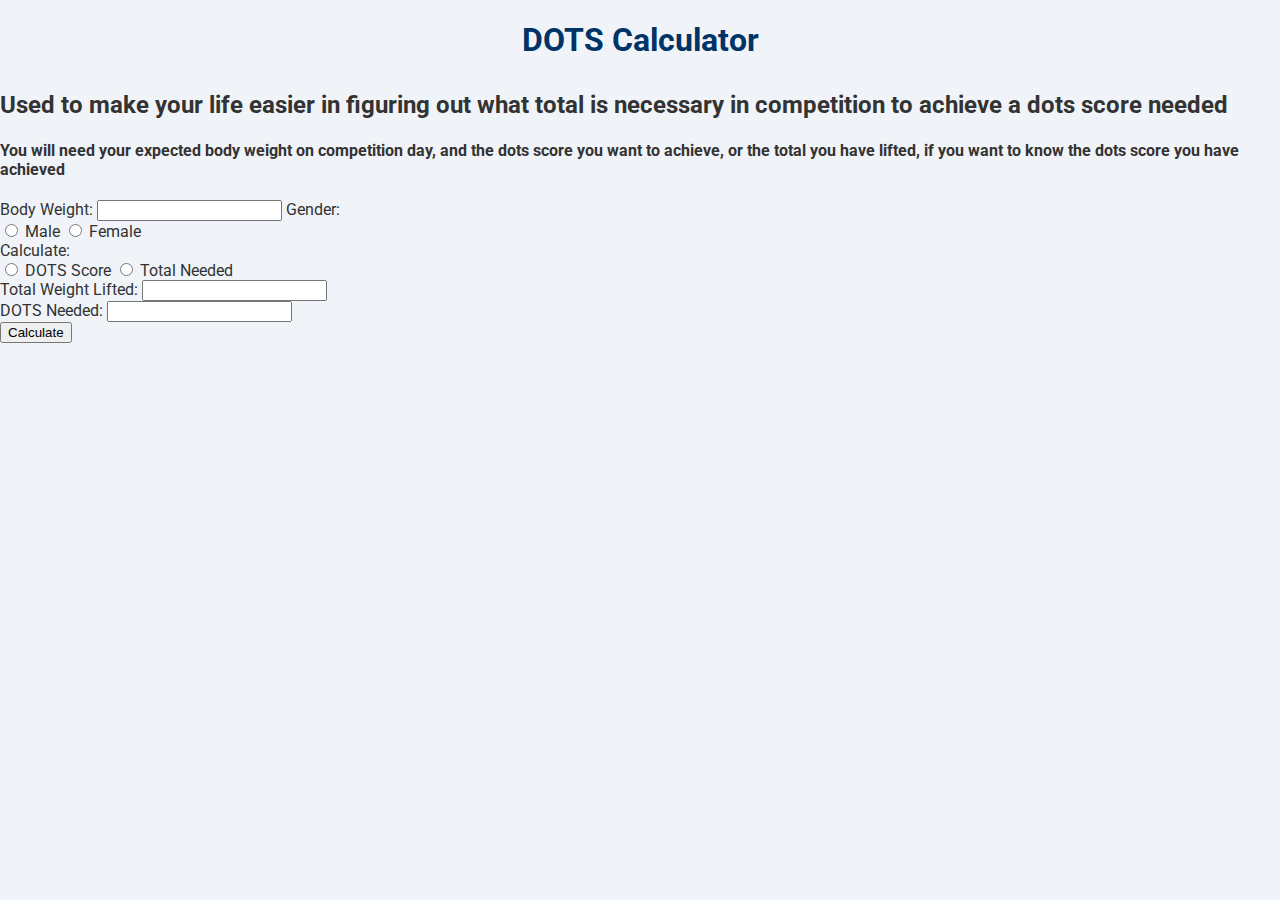
<file: webapps/dots_calculator/dots_calculator.html>
<!DOCTYPE html>
<html lang="en">
<head>
    <meta charset="UTF-8">
    <meta name="viewport" content="width=device-width, initial-scale=1.0">
    <title>Dots Calculator</title>
    <link rel="stylesheet" href="../../stylesheets/Style.css">
</head>

<body>
<h1 class="center-text section-title">DOTS Calculator</h1>
<h2>Used to make your life easier in figuring out what total is necessary in competition to achieve a dots score needed</h2>
<h4>You will need your expected body weight on competition day, and the dots score you want to achieve, or the total you have lifted, if you want to know the dots score you have achieved</h4>
<form id="calculator-form">
    <label for="bodyWeight">Body Weight:</label>
    <input type="number" id="bodyWeight" step="0.01" required>

    <label>Gender:</label>
    <div class="radio-container">
        <input type="radio" id="male" name="gender" value="m" required>
        <label for="male">Male</label>
        <input type="radio" id="female" name="gender" value="f" required>
        <label for="female">Female</label>
    </div>

    <label>Calculate:</label>
    <div class="radio-container">
        <input type="radio" id="choice1" name="choice" value="1" required>
        <label for="choice1">DOTS Score</label>
        <input type="radio" id="choice2" name="choice" value="2" required>
        <label for="choice2">Total Needed</label>
    </div>

    <div id="dots-score" class="hidden">
        <label for="weightLifted">Total Weight Lifted:</label>
        <input type="number" id="weightLifted">
    </div>
    <div id="weight-needed" class="hidden">
        <label for="dotsNeeded">DOTS Needed:</label>
        <input type="number" id="dotsNeeded">
    </div>

    <input type="submit" value="Calculate">
</form>

<h2 id="result" class="center-text"></h2>

<script>
    document.querySelectorAll('input[name="choice"]').forEach((elem) => {
        elem.addEventListener("change", function(event) {
            if (event.target.value === '1') {
                document.getElementById('dots-score').classList.remove('hidden');
                document.getElementById('weight-needed').classList.add('hidden');
            } else {
                document.getElementById('dots-score').classList.add('hidden');
                document.getElementById('weight-needed').classList.remove('hidden');
            }
        });
    });

    document.getElementById('calculator-form').addEventListener('submit', function(event) {
        event.preventDefault();
        const bodyWeight = parseFloat(document.getElementById('bodyWeight').value);
        const gender = document.querySelector('input[name="gender"]:checked').value;
        const isFemale = gender === 'f';
        const choice = document.querySelector('input[name="choice"]:checked').value;
        let result;

        const MALE_COEFFICIENTS = [-307.75076, 24.0900756, -0.1918759221, 0.0007391293, -0.000001093];
        const FEMALE_COEFFICIENTS = [-57.96288, 13.6175032, -0.1126655495, 0.0005158568, -0.0000010706];
        const MIN_BW = 40, MAX_BW_MALE = 210, MAX_BW_FEMALE = 150;

        function calculateScore(bodyWeight, weightLifted, isFemale, dotsNeeded) {
            const coeff = isFemale ? FEMALE_COEFFICIENTS : MALE_COEFFICIENTS;
            const max_bw = isFemale ? MAX_BW_FEMALE : MAX_BW_MALE;
            const bw = Math.max(Math.min(bodyWeight, max_bw), MIN_BW);
            let denominator = coeff[0];
            for (let i = 1; i < coeff.length; i++) {
                denominator += coeff[i] * Math.pow(bw, i);
            }
            if (dotsNeeded === undefined) {
                const score = (500 / denominator) * weightLifted;
                return score.toFixed(2);
            } else {
                const weightNeeded = (dotsNeeded * denominator) / 500;
                return weightNeeded.toFixed(2);
            }
        }

        if (choice === '1') {
            const weightLifted = parseFloat(document.getElementById('weightLifted').value);
            result = `You would achieve ${calculateScore(bodyWeight, weightLifted, isFemale)} Dots`;
        } else {
            const dotsNeeded = parseFloat(document.getElementById('dotsNeeded').value);
            result = `You would need to lift ${calculateScore(bodyWeight, null, isFemale, dotsNeeded)} Kg to achieve ${dotsNeeded} Dots`;
        }

        document.getElementById('result').innerText = result;
    });
</script>
</body>
</html>
</file>
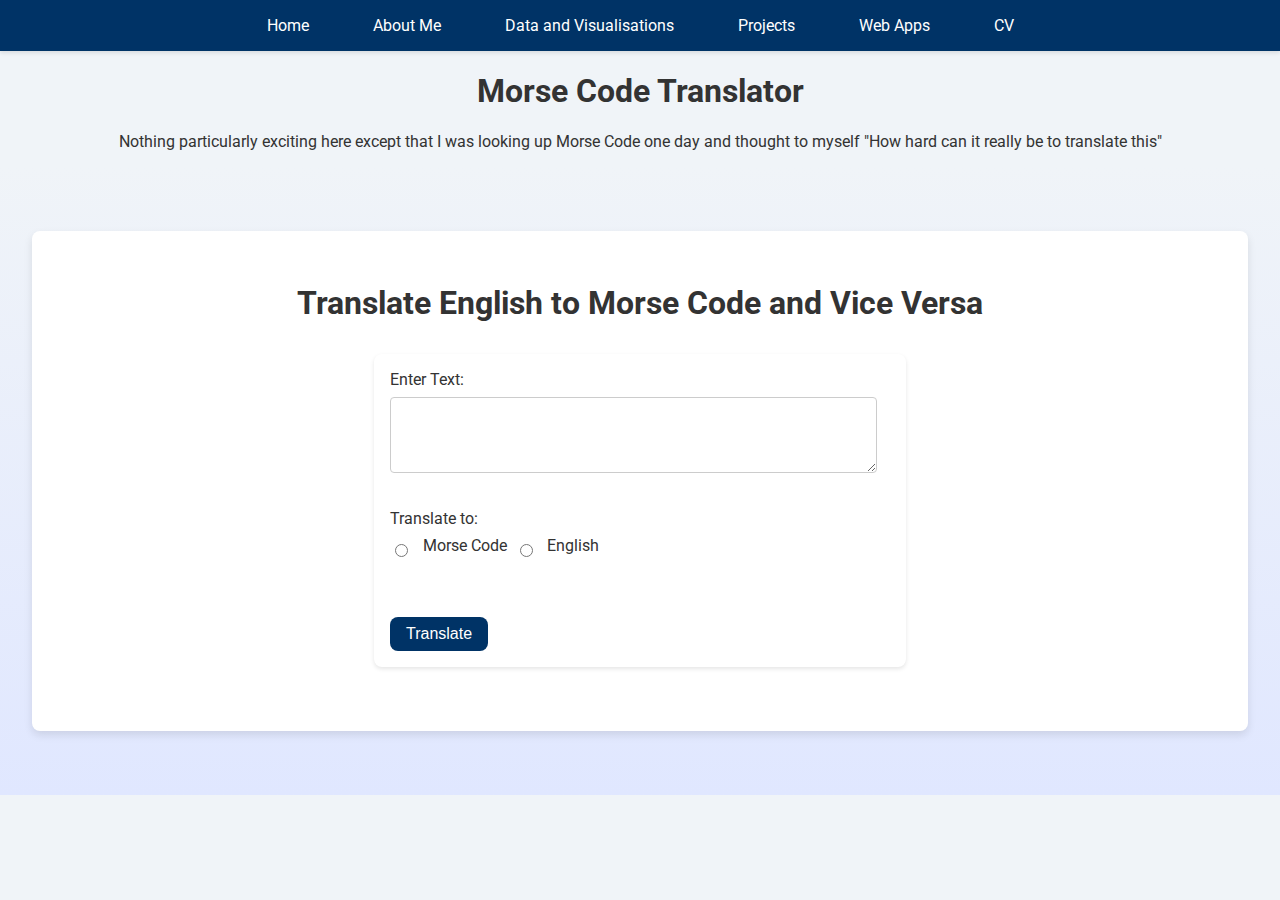
<file: webapps/Morsecode/morse_code_translator.html>
<!DOCTYPE html>
<html lang="en">
<head>
    <meta charset="UTF-8">
    <meta name="viewport" content="width=device-width, initial-scale=1.0">
    <title>Morse Code Translator</title>
    <link rel="stylesheet" href="../../stylesheets/Style.css">
</head>
<body>
<nav>
    <ul>
        <li><a href="../../index.html">Home</a></li>
        <li><a href="../../webpages/about.html">About Me</a></li>
        <li><a href="../../webpages/data.html">Data and Visualisations</a></li>
        <li><a href="../../webpages/projects.html">Projects</a></li>
        <li><a href="../../webpages/webapps.html">Web Apps</a></li>
        <li><a href="../../webpages/cv.html">CV</a></li>
    </ul>
</nav>

<h1 style="text-align: center;">Morse Code Translator</h1>
<p style="text-align: center;">Nothing particularly exciting here except that I was looking up Morse Code one day and thought to myself "How hard can it really be to translate this"</p>
<div class="content">
    <section id="morse-code-translator">
        <h1 style="text-align: center;">Translate English to Morse Code and Vice Versa</h1>
        <form id="translator-form">
            <label for="inputText">Enter Text:</label>
            <textarea id="inputText" rows="4" required></textarea>
            <br><br>

            <label>Translate to:</label>
            <div class="radio-container">
                <input type="radio" id="toMorse" name="translationType" value="toMorse" required>
                <label for="toMorse">Morse Code</label>
                <input type="radio" id="toEnglish" name="translationType" value="toEnglish" required>
                <label for="toEnglish">English</label>
            </div>
            <br><br>
            <input type="submit" value="Translate">
        </form>
        <h2 id="result" class="center-text"></h2>
    </section>
</div>

<script src="../../scripts/morse_code.js"></script>
</body>
</html>
</file>
<file: stylesheets/Style.css>
/* Import Google Fonts */
@import url('https://fonts.googleapis.com/css2?family=Roboto:wght@400;700&display=swap');

/* General Styles */
body {
    font-family: 'Roboto', Arial, sans-serif;
    margin: 0;
    padding: 0;
    background-color: #f0f4f8;
    color: #333;
}

/* Navigation Bar */
nav {
    background-color: #003366;
    padding: 1em;
    box-shadow: 0 2px 4px rgba(0, 0, 0, 0.1);
    position: sticky;
    top: 0;
    z-index: 1000;
}

nav ul {
    list-style: none;
    margin: 0;
    padding: 0;
    display: flex;
    justify-content: center;
}

nav ul li {
    margin: 0 1em;
}

nav ul li a {
    color: #FFFFFF;
    text-decoration: none;
    padding: 0.5em 1em;
    border-radius: 4px;
    transition: background-color 0.3s, transform 0.3s;
}

nav ul li a:hover {
    background-color: #001F3F;
    transform: scale(1.05);
}
/* Ensure the hero content is centered and stacked */
.hero {
    background: url('../images/Headshot.jpeg') no-repeat center center/cover;
    height: 50vh;
    display: flex;
    flex-direction: column;  /* Ensure children are stacked */
    justify-content: center;
    align-items: center;
    color: #fff;
    text-align: center;
}

.hero h1 {
    font-size: 3em;
    margin: 0;
}

.hero p {
    margin: 1em 0;
}

.hero a {
    display: inline-block;
    background-color: #003366;
    color: #fff;
    padding: 0.5em 1.5em;
    border-radius: 8px;
    text-decoration: none;
    transition: background-color 0.3s, transform 0.3s;
    margin: 0.5em 0;  /* Ensure space between buttons */
}

.hero a:hover {
    background-color: #001F3F;
    transform: scale(1.05);
}


/* Content Section */
.content {
    padding: 2em;
    background: linear-gradient(to bottom, #f0f4f8, #e0e7ff);
}

section {
    padding: 2em;
    margin: 2em 0;
    background-color: #FFFFFF;
    box-shadow: 0 4px 8px rgba(0, 0, 0, 0.1);
    text-align: left;
    border-radius: 8px;
}

.section-title {
    color: #003366;
    font-size: 2em;
    margin-bottom: 1em;
    text-align: center;
}

.pdf-viewer {
    width: 100%;
    height: 90vh;
    border: none;
}

button {
    background-color: #003366;
    color: #fff;
    border: none;
    padding: 1em 2em;
    border-radius: 8px;
    font-size: 1em;
    cursor: pointer;
    transition: background-color 0.3s, transform 0.3s;
}

button:hover {
    background-color: #001F3F;
    transform: scale(1.05);
}

/* Carousel Styles */
.carousel {
    position: relative;
    max-width: 100%;
    margin: auto;
    overflow: hidden;
}

.carousel-item {
    display: none;
    position: relative;
    text-align: center;

    width:100vw;
    height:75vh;
    overflow: hidden;
}

.carousel-item.active {
    display: block;
}

.carousel img, .carousel video {
    width: 100%;
    height: 100%;
    object-fit: cover;
    border-radius: 8px;
}

.prev, .next {
    position: absolute;
    top: 50%;
    transform: translateY(-50%);
    background-color: rgba(0, 0, 0, 0.5);
    color: #fff;
    padding: 0.5em;
    border-radius: 50%;
    cursor: pointer;
    z-index: 1;
}

.prev {
    left: 10px;
}

.next {
    right: 10px;
}

.prev:hover, .next:hover {
    background-color: rgba(0, 0, 0, 0.7);
}

/* Translator Form Styles */
form#translator-form {
    margin: 2em auto;
    padding: 1em;
    background-color: #FFFFFF;
    box-shadow: 0 2px 4px rgba(0, 0, 0, 0.1);
    border-radius: 8px;
    max-width: 500px;
    text-align: left;
}

form#translator-form label {
    font-size: 1em;
    color: #333;
    margin-bottom: 0.5em;
    display: block;
}

form#translator-form textarea {
    width: calc(100% - 1em);
    padding: 0.5em;
    margin-bottom: 1em;
    border-radius: 4px;
    border: 1px solid #CCC;
    display: inline-block;
    box-sizing: border-box;
}

form#translator-form input[type="radio"] {
    margin-right: 0.5em;
}

form#translator-form input[type="submit"] {
    font-size: 1em;
    padding: 0.5em 1em;
    background-color: #003366;
    color: #FFF;
    border: none;
    cursor: pointer;
    border-radius: 8px;
    transition: background-color 0.3s, transform 0.3s;
}

form#translator-form .radio-container {
    display: flex;
    flex-direction: row;
    justify-content: start;
    align-items: center;
    gap: 0.5em;
    margin-bottom: 1em;
}

/* Result Styles */
h2#result {
    font-size: 1.5em;
    color: #003366;
    text-align: center;
}
</file>
<file: Style.css>
/* Import Google Fonts */
@import url('https://fonts.googleapis.com/css2?family=Roboto:wght@400;700&display=swap');

/* General Styles */
body {
    font-family: 'Roboto', Arial, sans-serif;
    margin: 0;
    padding: 0;
    background-color: #f0f4f8; /* Light complementary background color */
    color: #333;
    text-align: center; /* Center text */
}

/* Navigation Bar */
nav {
    background-color: #003366; /* Primary Deep Blue */
    padding: 1em;
    box-shadow: 0 2px 4px rgba(0, 0, 0, 0.1); /* Subtle shadow */
}
nav ul {
    list-style: none;
    margin: 0;
    padding: 0;
    display: flex;
    justify-content: center; /* Center navigation items */
}
nav ul li {
    margin: 0 1em; /* Add some spacing between items */
}
nav ul li a {
    color: #FFFFFF; /* White text */
    text-decoration: none;
    padding: 0.5em 1em;
    border-radius: 4px; /* Rounded corners */
    transition: background-color 0.3s, transform 0.3s;
}
nav ul li a:hover {
    background-color: #001F3F; /* Dark Navy on hover */
    transform: scale(1.05); /* Slightly increase size on hover */
}

/* Hero Section */
.hero {
    background: url('Headshot.jpeg') no-repeat center center/cover;
    height: 100vh;
    display: flex;
    justify-content: center;
    align-items: center;
    color: #fff;
    text-align: center;
    flex-direction: column;
}
.hero h1 {
    font-size: 3em;
    margin: 0;
}
.hero p {
    font-size: 1.5em;
    margin: 0.5em 0 1em;
}
.hero a {
    display: inline-block;
    background-color: #003366;
    color: #fff;
    padding: 0.5em 1.5em;
    border-radius: 8px;
    text-decoration: none;
    transition: background-color 0.3s, transform 0.3s;
}
.hero a:hover {
    background-color: #001F3F;
    transform: scale(1.05);
}

/* Content Section */
.content {
    padding: 2em;
    background: linear-gradient(to bottom, #f0f4f8, #e0e7ff); /* Smooth gradient background */
}

/* Section Styles */
section {
    padding: 2em;
    margin: 2em 0;
    background-color: #FFFFFF; /* White background */
    box-shadow: 0 4px 8px rgba(0, 0, 0, 0.1);
    text-align: left; /* Align text to the left within sections */
    border-radius: 8px; /* Add rounded corners */
}

.carousel img {
    width: 100%;
    height: auto;
    border-radius: 8px;
    margin-bottom: 1em;
    max-width: 600px; /* Adjust the value as needed */
}

.section-title {
    color: #003366; /* Primary Deep Blue */
    font-size: 2em;
    margin-bottom: 1em;
    text-align: center;
}

.pdf-viewer {
    width: 100%;
    height: 90vh;
    border: none;
}

button {
    background-color: #003366; /* Primary Deep Blue */
    color: #fff;
    border: none;
    padding: 1em 2em;
    border-radius: 8px;
    font-size: 1em;
    cursor: pointer;
    transition: background-color 0.3s, transform 0.3s;
}
button:hover {
    background-color: #001F3F; /* Dark Navy on hover */
    transform: scale(1.05); /* Slightly increase size on hover */
}
</file>
